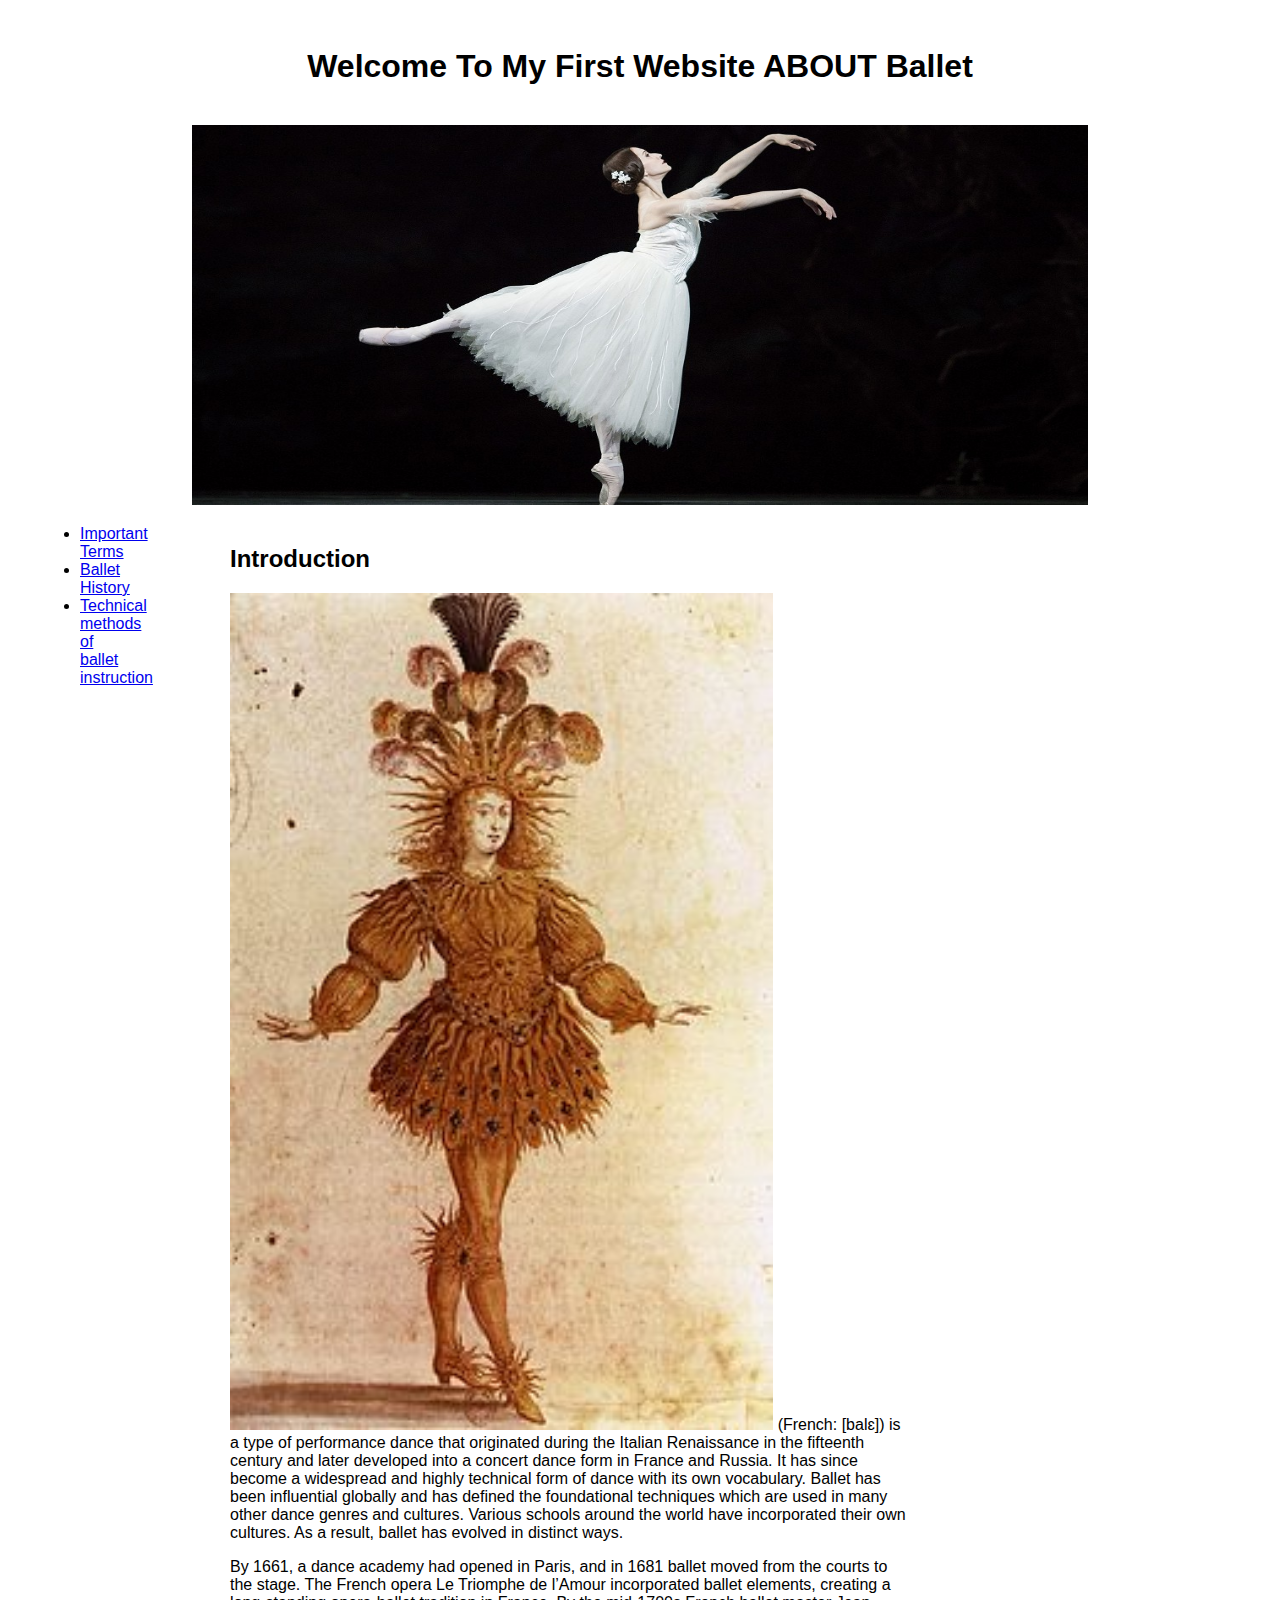
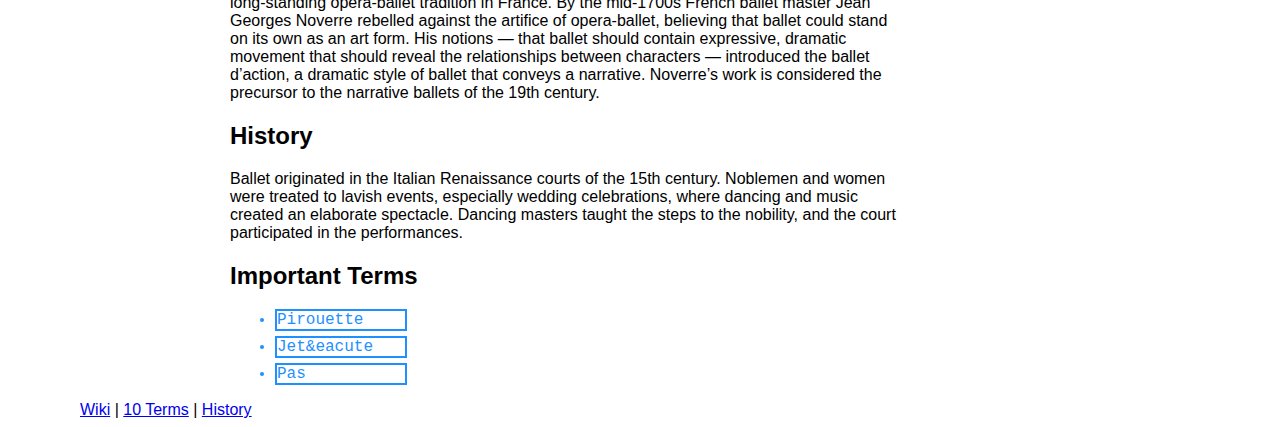
<file: index.html>
<!DOCTYPE html>
<html lang="en">
<head>
    <meta charset="utf-8">
    <link rel="stylesheet" href="style.css">
    <title>Page Title</title>
</head>

<body>
    <section class="header">
        <h1 style="text-align:center; margin: 20px; padding: 20px"> Welcome To My First Website ABOUT Ballet</h1>

        <p style="text-align:center;"> <img src="ballet.jpeg" alt="Ballet in Chania" width="620" height="380"> </p>
    </section>
    
    <section class="menu">
        <li> <a href="#terms"> Important Terms</a></li>
        <li> <a href="#history"> Ballet History</a></li>
        <li> <a href="YW_instruction.html"> Technical methods of ballet instruction </a></li>
    </section>

    <section class="main">
        <section>
            <h2>Introduction</h2>
            <p>
            <img class="intro" src="Louis-XIV.jpg" alt="King Louis XIV in Ballet de la nuit, 1653.">

            (French: [balɛ]) is a type of performance dance that originated during the Italian Renaissance in the fifteenth century and later developed into a concert dance form in France and Russia. It has since become a widespread and highly technical form of dance with its own vocabulary. Ballet has been influential globally and has defined the foundational techniques which are used in many other dance genres and cultures. Various schools around the world have incorporated their own cultures. As a result, ballet has evolved in distinct ways.</p>
            
            <p>By 1661, a dance academy had opened in Paris, and in 1681 ballet moved from the courts to the stage. The French opera Le Triomphe de l’Amour incorporated ballet elements, creating a long-standing opera-ballet tradition in France. By the mid-1700s French ballet master Jean Georges Noverre rebelled against the artifice of opera-ballet, believing that ballet could stand on its own as an art form. His notions — that ballet should contain expressive, dramatic movement that should reveal the relationships between characters — introduced the ballet d’action, a dramatic style of ballet that conveys a narrative. Noverre’s work is considered the precursor to the narrative ballets of the 19th century.</p>
        </section>

        <section>
            <h2 id="history">History</h2>
            <p>Ballet originated in the Italian Renaissance courts of the 15th century. Noblemen and women were treated to lavish events, especially wedding celebrations, where dancing and music created an elaborate spectacle. Dancing masters taught the steps to the nobility, and the court participated in the performances.
            </p>
        </section>

        <h2 id="terms">Important Terms</h2>
        <ul>
            <li style="font-family:courier; width: 20%; margin: 5px; color:DodgerBlue; border:2px solid DodgerBlue;">Pirouette</li>
            <li style="font-family:courier; width: 20%; margin: 5px; color:DodgerBlue; border:2px solid DodgerBlue;">Jet&amp;eacute</li>
            <li style="font-family:courier; width: 20%; margin: 5px; color:DodgerBlue; border:2px solid DodgerBlue;">Pas</li>
        </ul>
    </section>

    <aside class="footer">
        <nav>
            <a href="https://en.wikipedia.org/wiki/Ballet">Wiki</a> |
            <a href="https://en.wikipedia.org/wiki/Ballet">10 Terms</a> |
            <a href="https://www.pbt.org/learn-and-engage/resources-audience-members/ballet-101/brief-history-ballet/">History</a>
        </nav>
    </aside>

</body>
</html>
</file>
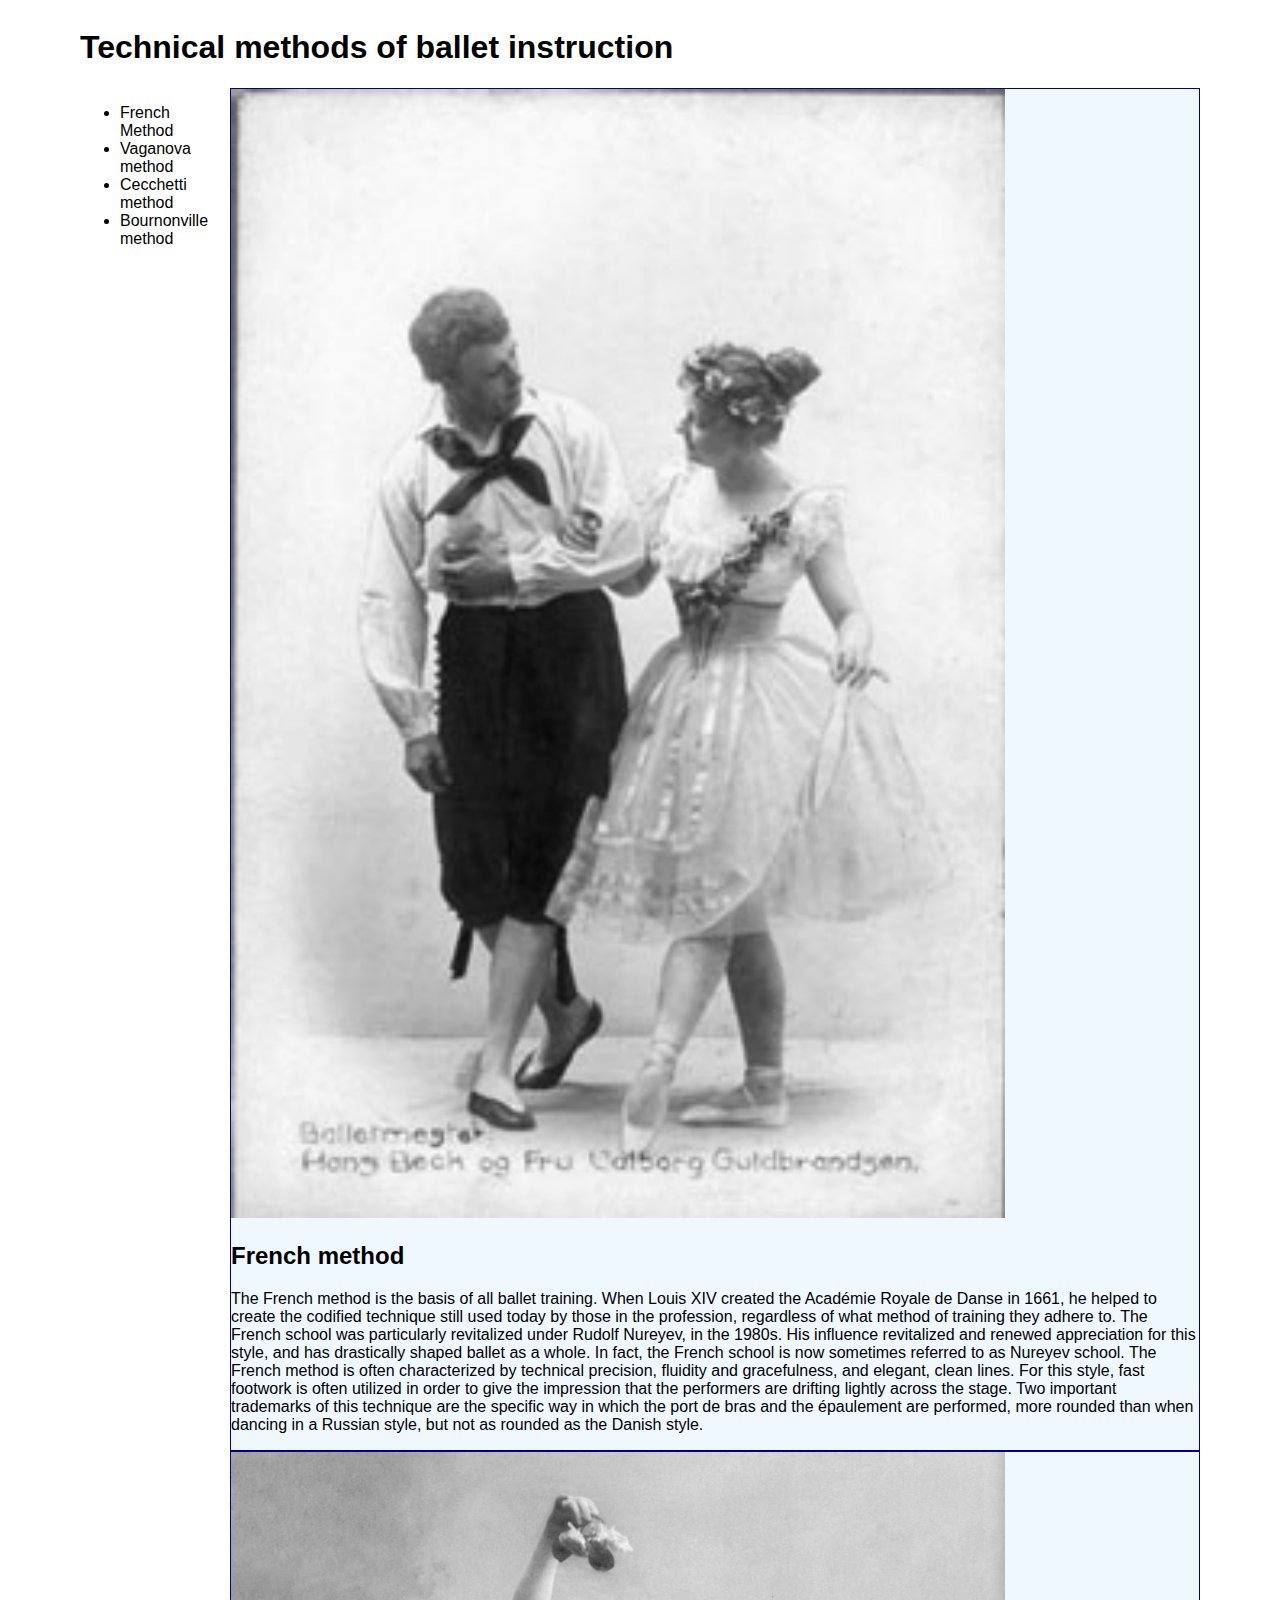
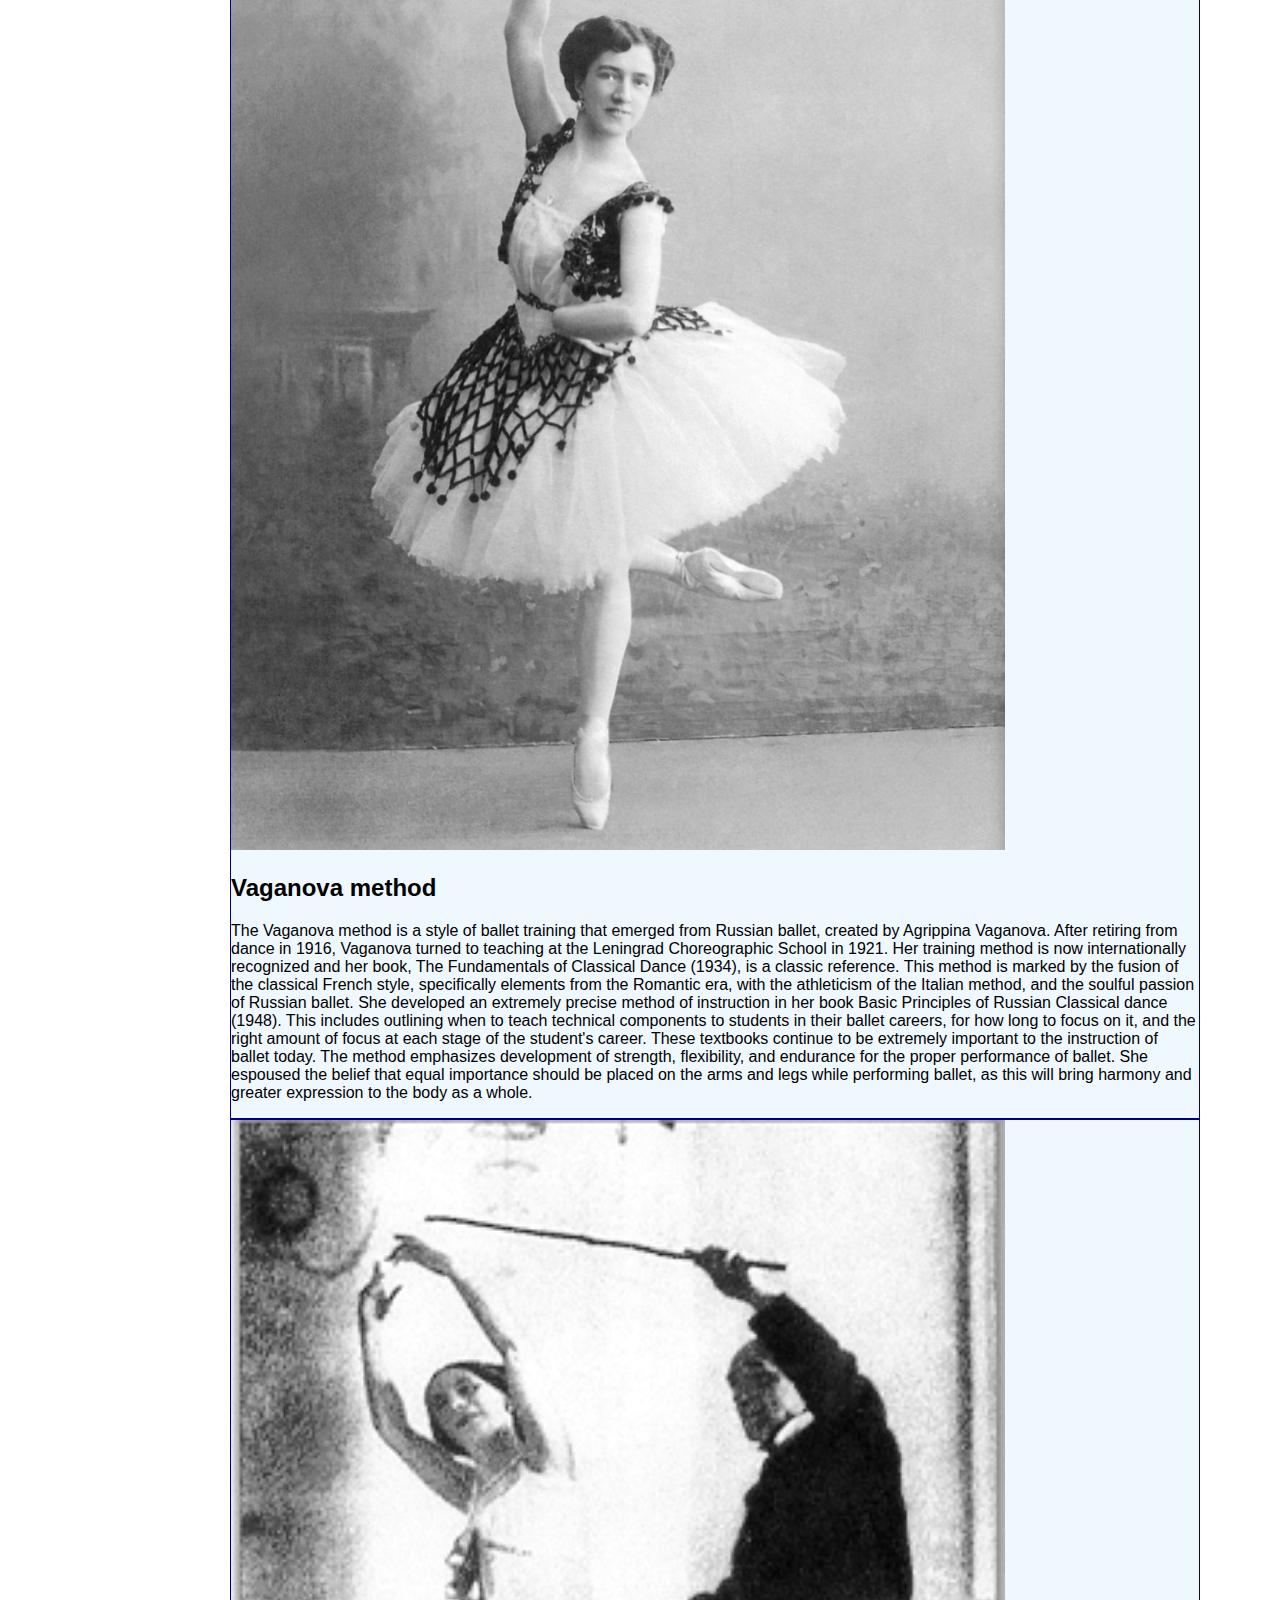
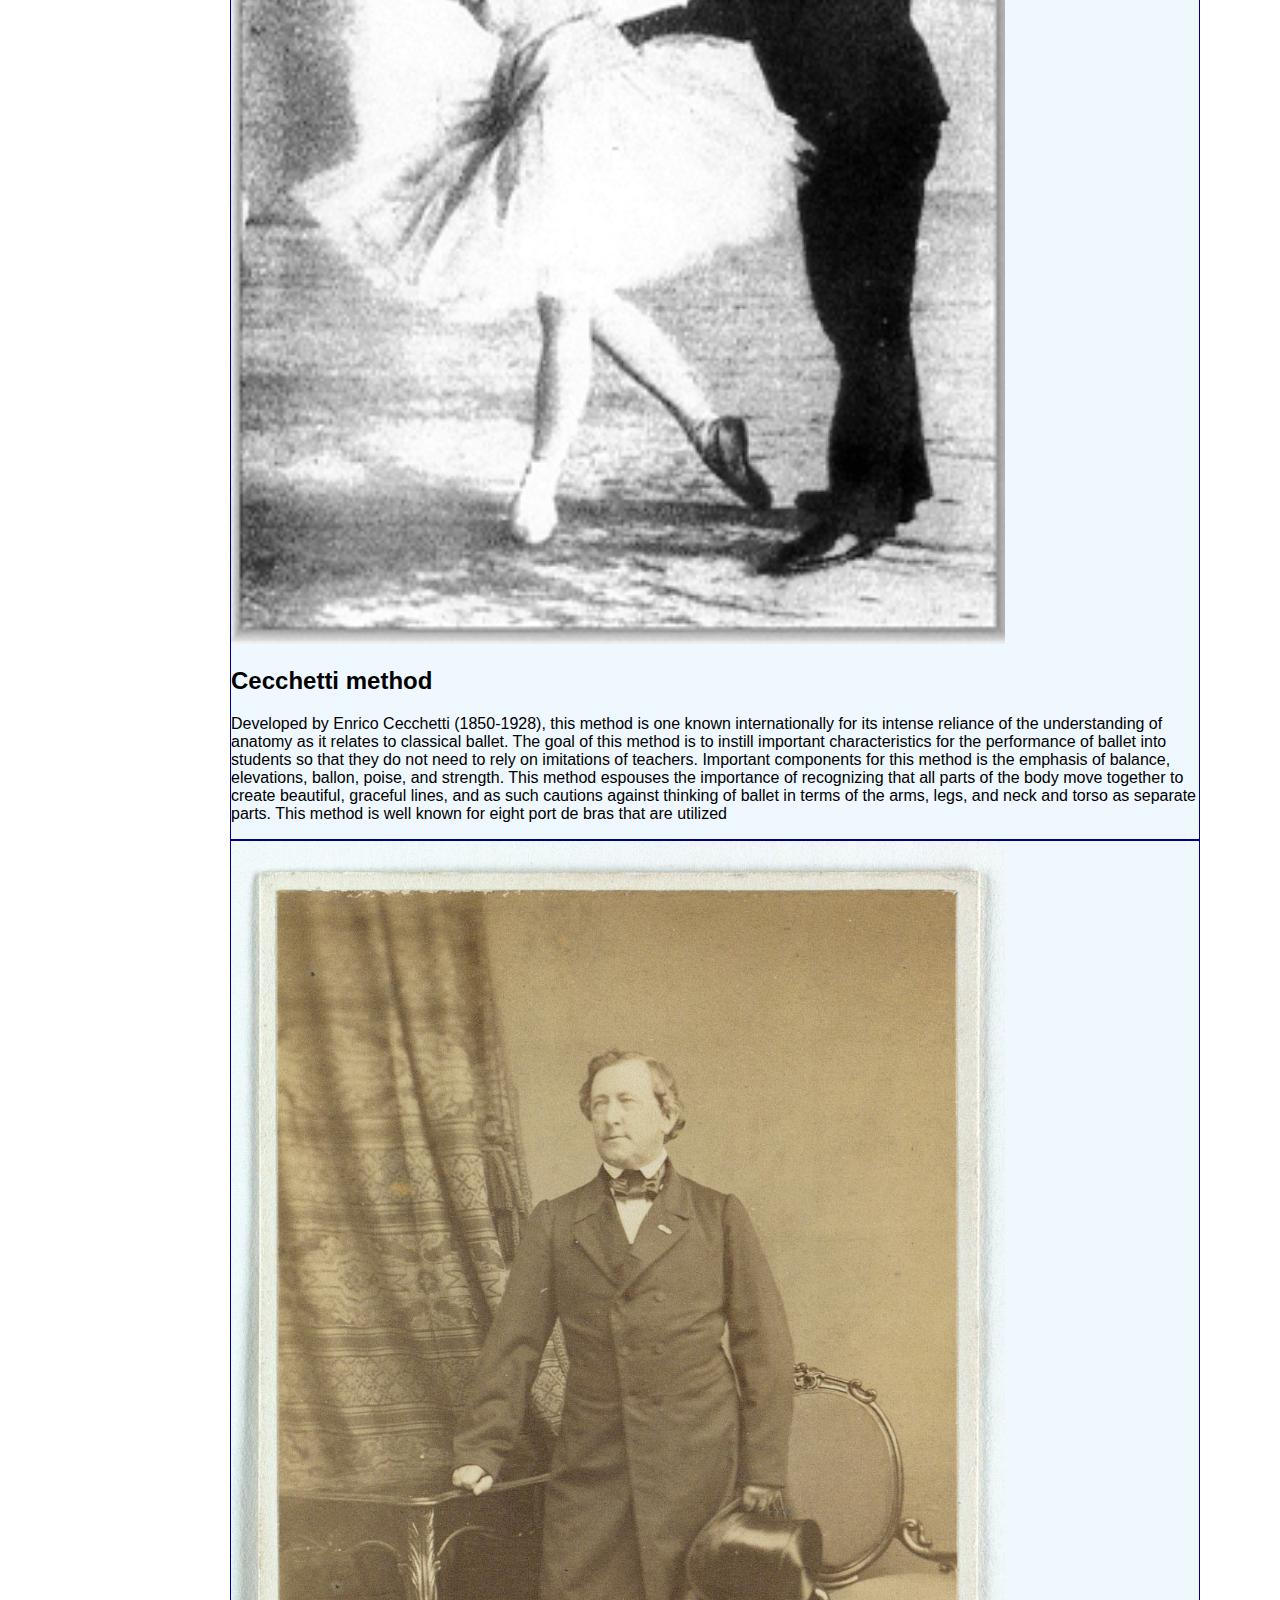
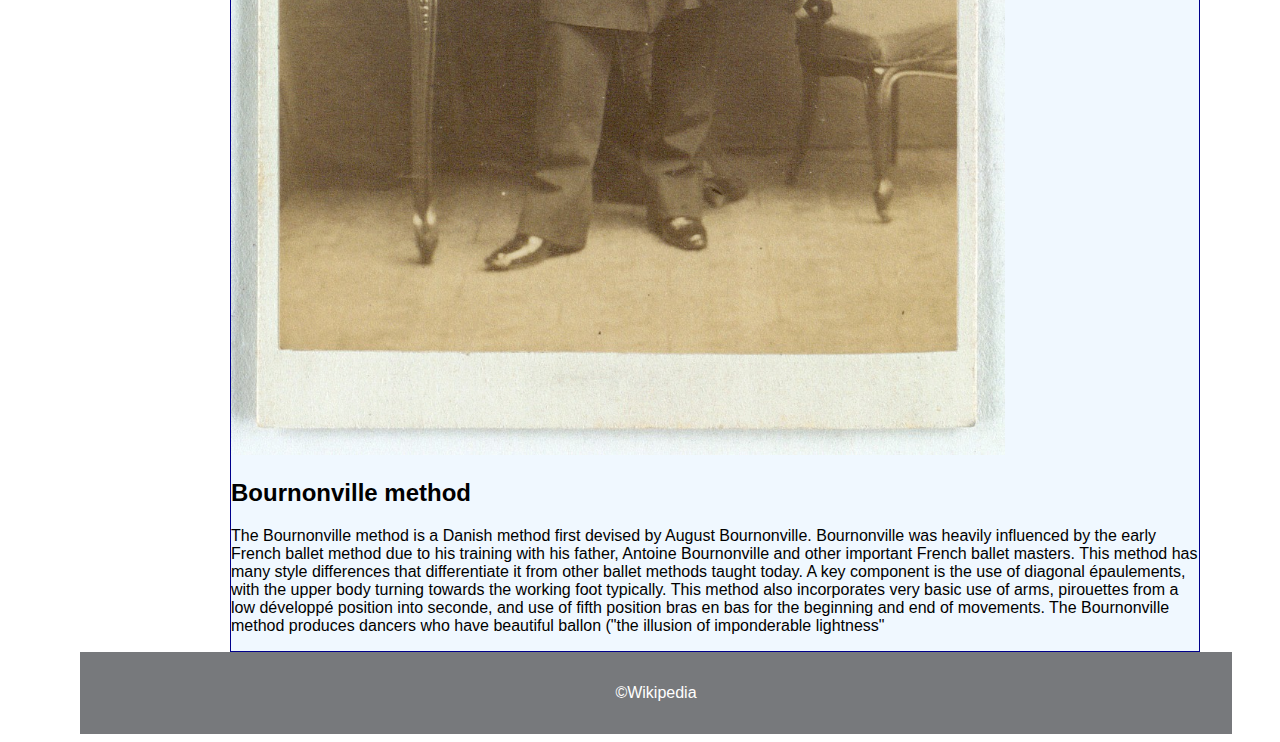
<file: YW_instruction.html>
<!DOCTYPE html>
<html>
<head>
	<title>Ballet Instruction</title>
	<meta charset="utf-8">
    <link rel="stylesheet" href="style.css">
</head>

<body>
    <h1 class="header">Technical methods of ballet instruction  </h1>
<!-- 
    <div class="background">
        <p>There are six widely used, internationally recognized methods to teach or study ballet. These methods are the French School, the Vaganova Method, the Cecchetti Method, the Bournonville method, the Royal Academy of Dance method (English style), and the Balanchine method (American style). Many more schools of technique exist in various countries.

            Although preschool-age children are a lucrative source of income for a ballet studio, ballet instruction is generally not appropriate for young children.[16][failed verification] Initial instruction requires standing still and concentrating on posture, rather than dancing. Because of this, many ballet programs have historically not accepted students until approximately age 8. Creative movement and non-demanding pre-ballet classes are recommended as alternatives for children.
        </p>
    </div>
 -->

    <nav id="primary-nav" class="navigation primary-nav">
        <ul class="menu">
            <li class="menu"><a>French Method</a></li>
            <li class="menu"><a>Vaganova method</a></li>                    
            <li class="menu"><a>Cecchetti method</a></li>
            <li class="menu"><a>Bournonville method</a></li>
        </ul>
    </nav>

    <section class="main-instruction">
        <article class="instruction">
            <img src="images/instruction/Flower_Festival_01.jpg" alt="French">
            <h2>French method</h2>
            <p>The French method is the basis of all ballet training. When Louis XIV created the Académie Royale de Danse in 1661, he helped to create the codified technique still used today by those in the profession, regardless of what method of training they adhere to. The French school was particularly revitalized under Rudolf Nureyev, in the 1980s. His influence revitalized and renewed appreciation for this style, and has drastically shaped ballet as a whole. In fact, the French school is now sometimes referred to as Nureyev school. The French method is often characterized by technical precision, fluidity and gracefulness, and elegant, clean lines. For this style, fast footwork is often utilized in order to give the impression that the performers are drifting lightly across the stage. Two important trademarks of this technique are the specific way in which the port de bras and the épaulement are performed, more rounded than when dancing in a Russian style, but not as rounded as the Danish style.</p>
        </article>
                    
        <article class="instruction">
            <img src="images/instruction/Agrippina_Vaganova_-Esmeralda_1910.jpg" alt="A delicious deep layered Mediterranean quiche with basil garnish.">
            <h2>Vaganova method</h2>
            <p>The Vaganova method is a style of ballet training that emerged from Russian ballet, created by Agrippina Vaganova. After retiring from dance in 1916, Vaganova turned to teaching at the Leningrad Choreographic School in 1921. Her training method is now internationally recognized and her book, The Fundamentals of Classical Dance (1934), is a classic reference. This method is marked by the fusion of the classical French style, specifically elements from the Romantic era, with the athleticism of the Italian method, and the soulful passion of Russian ballet. She developed an extremely precise method of instruction in her book Basic Principles of Russian Classical dance (1948). This includes outlining when to teach technical components to students in their ballet careers, for how long to focus on it, and the right amount of focus at each stage of the student's career. These textbooks continue to be extremely important to the instruction of ballet today.
            
            The method emphasizes development of strength, flexibility, and endurance for the proper performance of ballet. She espoused the belief that equal importance should be placed on the arms and legs while performing ballet, as this will bring harmony and greater expression to the body as a whole.</p>
        </article>
        
        <article class="instruction">
            <img src="images/instruction/Cecchetti_jpg.gif" alt="A delicious deep layered Mediterranean quiche with basil garnish.">
            <h2>Cecchetti method</h2>
            <p>Developed by Enrico Cecchetti (1850-1928), this method is one known internationally for its intense reliance of the understanding of anatomy as it relates to classical ballet. The goal of this method is to instill important characteristics for the performance of ballet into students so that they do not need to rely on imitations of teachers. Important components for this method is the emphasis of balance, elevations, ballon, poise, and strength.

            This method espouses the importance of recognizing that all parts of the body move together to create beautiful, graceful lines, and as such cautions against thinking of ballet in terms of the arms, legs, and neck and torso as separate parts. This method is well known for eight port de bras that are utilized</p>
        </article>
        
        <article class="instruction">
            <img src="images/instruction/August_Bournonville_by_E._Lange.jpg" alt="A delicious deep layered Mediterranean quiche with basil garnish.">
            <h2>Bournonville method</h2>
            <p>The Bournonville method is a Danish method first devised by August Bournonville. Bournonville was heavily influenced by the early French ballet method due to his training with his father, Antoine Bournonville and other important French ballet masters. This method has many style differences that differentiate it from other ballet methods taught today. A key component is the use of diagonal épaulements, with the upper body turning towards the working foot typically. This method also incorporates very basic use of arms, pirouettes from a low développé position into seconde, and use of fifth position bras en bas for the beginning and end of movements.

            The Bournonville method produces dancers who have beautiful ballon ("the illusion of imponderable lightness"</p>
        </article>
    </section>
    <footer class="footer">
        <p>©Wikipedia</p>
    </footer>
</body>
</html>
</file>
<file: style.css>
body {
    max-width: 70em;
    margin-left: auto;
    margin-right: auto;
    font-family: sans-serif;
    display: grid;
    grid-template-rows : auto 1 auto;
    grid-template-columns: 150px 1fr 300px;
    grid-template-areas:
        "header header header"
        "menu main main"
        "footer footer footer"; 
}

img {
	width: 80%;
}

.header{
    grid-area: header;
    width: 100%;
}

.menu{
    grid-area: menu;
    width: 20%;
}

.navigation primary-nav{
    grid-area: menu;
    display: flex;
    align-items: flex-start;
    flex-flow: row wrap;
    background: #ccc;
    width: 20%;
    float: left;
}

.main{
    grid-area: main;
    width: 70%;
    float: right;
}
/* 

.background{
    grid-area: main;
}
 */

.main-instruction{
    grid-area: main;
    width: 100%;
    float: right;
}

.footer {
    grid-area: footer;
    width: 100%;
}

article.instruction {
    background-color: aliceblue;
    border: 1px solid darkblue;
}

article.article {
    background-color: lavenderblush;
    border: 1px solid darkmagenta;
}

.articles {
    display: flex;
    flex-flow: row wrap;
    justify-content: center;
    width: 70%;
    float: right;
}

.articles > article {
    flex: 1 1 calc(33% - 2em);
    padding: 1em;
    margin: 1em;
    box-sizing: border-box;
}

footer {
    background: #77797c;
    color: white;
    text-align: center;
    padding: 1em;
    width: 100%
}

.wrapper {
max-width: 960px;
margin: 2em auto;
}
</file>
